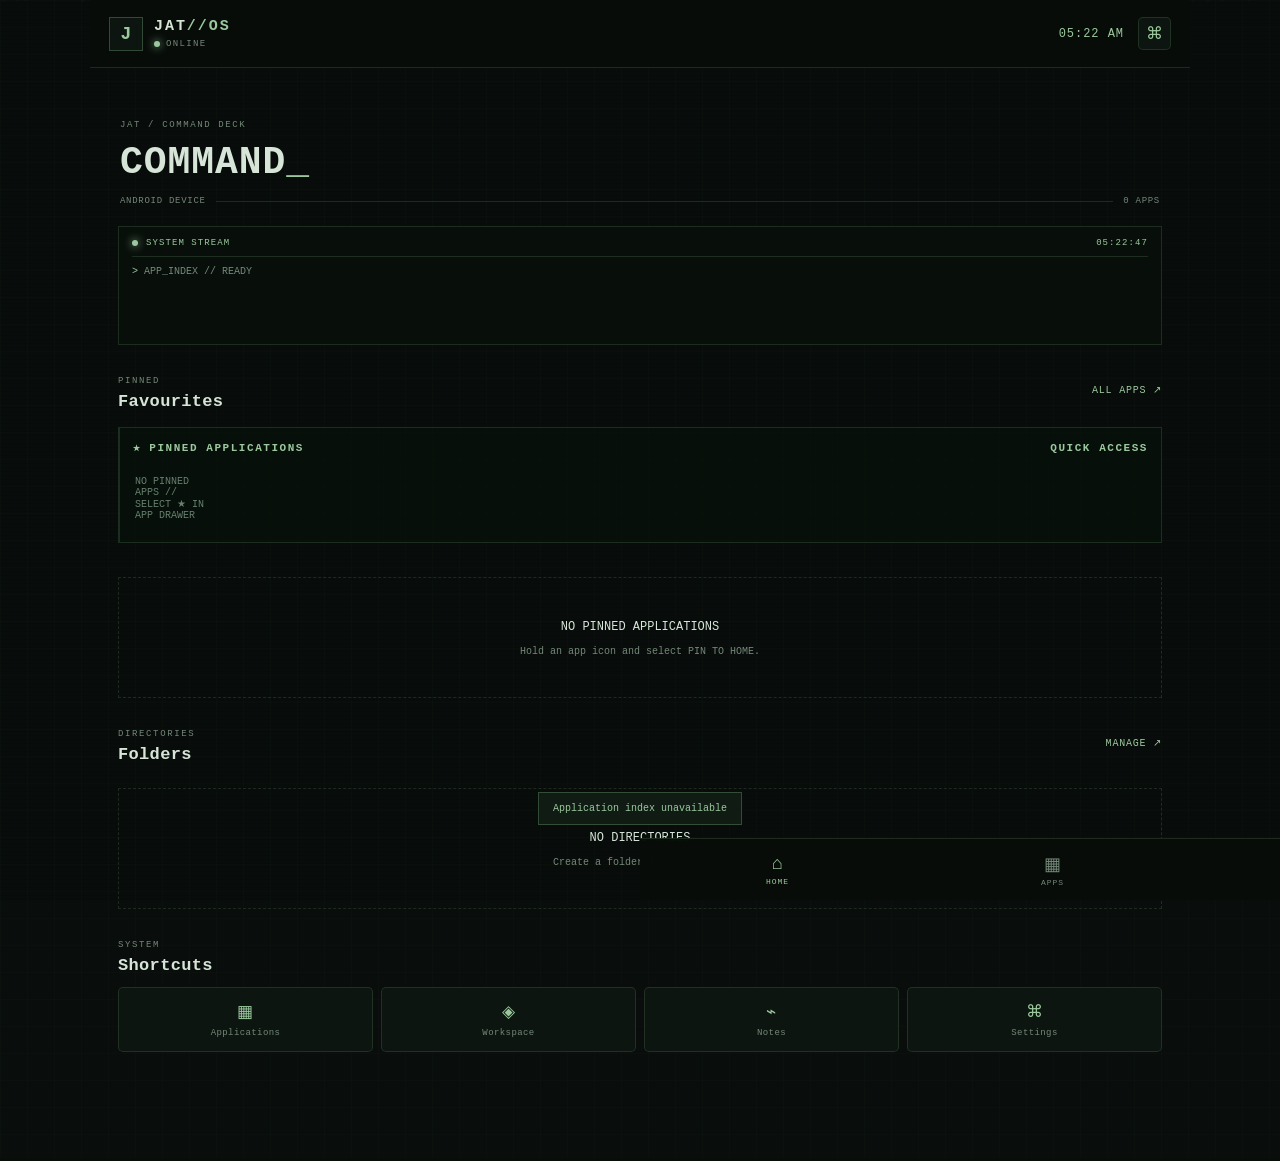
<file: interface/index.html>
<!DOCTYPE html>
<html lang="en">
<head>
<meta charset="UTF-8">
<meta name="viewport" content="width=device-width,initial-scale=1,maximum-scale=1,user-scalable=no">
<meta name="theme-color" content="#080d0a">
<title>JAT OS</title>
<link rel="stylesheet" href="style.css">
</head>
<body>
<canvas id="matrix"></canvas>
<div class="scanlines"></div>

<div id="app">
    <header class="topbar boot-target">
        <div class="brand">
            <div class="brand-mark">J</div>
            <div class="brand-copy">
                <div class="brand-name">JAT<span>//OS</span></div>
                <div class="brand-status"><i></i><span>ONLINE</span></div>
            </div>
        </div>
        <div class="top-actions">
            <div id="clock" class="clock">--:--</div>
            <button class="icon-button" onclick="deviceSettings()" aria-label="Android settings">⌘</button>
        </div>
    </header>

    <main id="mainContent">
        <section id="homeScreen" class="screen active">
            <div class="hero boot-target">
                <div class="eyebrow">JAT / COMMAND DECK</div>
                <h1>COMMAND<span class="accent">_</span></h1>
                <div class="system-line">
                    <span id="deviceName">ANDROID DEVICE</span>
                    <span class="line"></span>
                    <span id="appCount">INDEXING</span>
                </div>
            </div>

            <section class="terminal-panel boot-target">
                <div class="terminal-head">
                    <span><i class="live-dot"></i> SYSTEM STREAM</span>
                    <span id="streamClock">00:00:00</span>
                </div>
                <div id="systemStream" class="terminal-stream"></div>
            </section>

            <div class="section-heading boot-target">
                <div>
                    <span class="eyebrow">PINNED</span>
                    <h2>Favourites</h2>
                </div>
                <button class="text-button" onclick="showScreen('applicationsScreen')">ALL APPS ↗</button>
            </div>
            <div id="favourites" class="app-grid favourite-grid boot-target"></div>

            <div class="section-heading boot-target">
                <div>
                    <span class="eyebrow">DIRECTORIES</span>
                    <h2>Folders</h2>
                </div>
                <button class="text-button" onclick="showScreen('customizeScreen')">MANAGE ↗</button>
            </div>
            <div id="homeFolders" class="folder-grid boot-target"></div>

            <div class="section-heading boot-target">
                <div>
                    <span class="eyebrow">SYSTEM</span>
                    <h2>Shortcuts</h2>
                </div>
            </div>
            <div class="shortcut-grid boot-target">
                <button class="shortcut" onclick="showScreen('applicationsScreen')">
                    <span>▦</span>Applications
                </button>
                <button class="shortcut" onclick="showScreen('customizeScreen')">
                    <span>◈</span>Workspace
                </button>
                <button class="shortcut" onclick="showScreen('notesScreen')">
                    <span>⌁</span>Notes
                </button>
                <button class="shortcut" onclick="deviceSettings()">
                    <span>⌘</span>Settings
                </button>
            </div>
        </section>

        <section id="applicationsScreen" class="screen">
            <div class="page-heading boot-target">
                <div class="eyebrow">APPLICATION INDEX / 01</div>
                <h1>Applications<span class="accent">.</span></h1>
            </div>

            <div class="search-wrap boot-target">
                <span>⌕</span>
                <input id="appSearch" type="search" placeholder="Search applications..." autocomplete="off">
                <button onclick="clearSearch()" aria-label="Clear search">×</button>
            </div>

            <div class="app-toolbar boot-target">
                <span id="appTotal">0 APPLICATIONS</span>
                <select id="sortOrder" onchange="renderApps()">
                    <option value="az">A–Z</option>
                    <option value="za">Z–A</option>
                </select>
            </div>

            <div id="categoryFilters" class="category-filters boot-target"></div>
            <div id="allApps" class="app-grid boot-target"></div>

            <div id="emptyApps" class="empty-state" hidden>
                <span>⌕</span>
                <h3>NO MATCHES</h3>
                <p>Try another search or category.</p>
            </div>
        </section>

        <section id="customizeScreen" class="screen">
            <div class="page-heading boot-target">
                <div class="eyebrow">SYSTEM CONFIGURATION / 02</div>
                <h1>Workspace<span class="accent">.</span></h1>
            </div>

            <div class="settings-panel boot-target">
                <div class="panel-title">APP DRAWER</div>

                <div class="setting-row">
                    <div><strong>Grid columns</strong><small>Applications per row</small></div>
                    <select id="gridColumns" onchange="saveAppearance()">
                        <option value="3">3</option>
                        <option value="4">4</option>
                        <option value="5">5</option>
                        <option value="6">6</option>
                    </select>
                </div>

                <div class="setting-row">
                    <div><strong>Icon scale</strong><small>Application icon size</small></div>
                    <select id="iconSize" onchange="saveAppearance()">
                        <option value="small">Small</option>
                        <option value="medium">Medium</option>
                        <option value="large">Large</option>
                    </select>
                </div>

                <div class="setting-row">
                    <div><strong>App labels</strong><small>Display names below icons</small></div>
                    <label class="switch"><input id="showLabels" type="checkbox" checked onchange="saveAppearance()"><span></span></label>
                </div>

                <div class="setting-row">
                    <div><strong>Show hidden apps</strong><small>Include hidden applications in drawer</small></div>
                    <label class="switch"><input id="showHidden" type="checkbox" onchange="renderApps()"><span></span></label>
                </div>

                <div class="setting-row">
                    <div><strong>Colour environment</strong><small>Interface palette</small></div>
                    <select id="themeMode" onchange="saveAppearance()">
                        <option value="hacker">Terminal green</option>
                        <option value="eye">Warm low-glare</option>
                        <option value="midnight">Deep green</option>
                    </select>
                </div>

                <div class="setting-row">
                    <div><strong>Ambient animation</strong><small>Background character stream</small></div>
                    <label class="switch"><input id="animations" type="checkbox" checked onchange="saveAppearance()"><span></span></label>
                </div>
            </div>

            <div class="settings-panel boot-target">
                <div class="panel-title">DIRECTORY CONTROL</div>
                <div class="folder-create">
                    <input id="newFolderName" maxlength="26" placeholder="New folder name..." autocomplete="off">
                    <select id="newFolderColor" aria-label="Folder colour">
                        <option value="green">GREEN</option>
                        <option value="amber">AMBER</option>
                        <option value="blue">BLUE</option>
                        <option value="red">RED</option>
                    </select>
                    <button class="action-button" onclick="createFolder()">CREATE</button>
                </div>
                <div class="setting-row">
                    <div><strong>Folder layout</strong><small>Opened folder arrangement</small></div>
                    <select id="folderLayout" onchange="saveAppearance()">
                        <option value="grid">Grid</option>
                        <option value="list">List</option>
                    </select>
                </div>
                <div id="managedFolders" class="managed-folders"></div>
            </div>

            <div class="settings-panel boot-target">
                <div class="panel-title">SYSTEM</div>
                <button class="wide-action" onclick="refreshApps()">↻ REBUILD APPLICATION INDEX</button>
                <button class="wide-action danger-action" onclick="resetAppearance()">RESET APPEARANCE</button>
            </div>
        </section>

        <section id="notesScreen" class="screen">
            <div class="page-heading boot-target">
                <div class="eyebrow">PERSONAL DATA / 03</div>
                <h1>Notes<span class="accent">.</span></h1>
            </div>
            <textarea id="notesArea" placeholder="Write something..."></textarea>
            <div id="noteStatus" class="note-status">READY</div>
        </section>
    </main>

    <nav class="bottom-nav boot-target">
        <button class="nav-item active" data-screen="homeScreen" onclick="showScreen('homeScreen')">
            <span>⌂</span><small>HOME</small>
        </button>
        <button class="nav-item" data-screen="applicationsScreen" onclick="showScreen('applicationsScreen')">
            <span>▦</span><small>APPS</small>
        </button>
        <button class="nav-item" data-screen="customizeScreen" onclick="showScreen('customizeScreen')">
            <span>◈</span><small>SETUP</small>
        </button>
        <button class="nav-item" data-screen="notesScreen" onclick="showScreen('notesScreen')">
            <span>⌁</span><small>NOTES</small>
        </button>
    </nav>
</div>

<div id="folderModal" class="overlay" hidden>
    <div class="folder-window">
        <div class="modal-head">
            <div>
                <div class="eyebrow">DIRECTORY / OPEN</div>
                <h2 id="folderModalTitle">FOLDER</h2>
            </div>
            <button class="close-button" onclick="closeFolder()">×</button>
        </div>
        <div class="folder-meta" id="folderMeta">ROOT / DIRECTORY</div>
        <div id="folderModalApps" class="app-grid folder-modal-grid"></div>
        <div id="folderModalEmpty" class="empty-state" hidden>THIS DIRECTORY IS EMPTY</div>
    </div>
</div>

<div id="contextOverlay" class="context-overlay" hidden>
    <div id="contextMenu" class="context-menu"></div>
</div>

<div id="toast" class="toast"></div>

<script src="app.js"></script>
</body>
</html>
</file>
<file: interface/style.css>
:root {
    --bg:#080d0a;
    --panel:#0d1510;
    --panel2:#101b14;
    --line:rgba(119,174,125,.19);
    --line2:rgba(119,174,125,.34);
    --text:#d6e5d8;
    --muted:#748879;
    --accent:#9bc99d;
    --accent2:#4d9a69;
    --amber:#c7a36b;
    --danger:#c46d65;
    --columns:4;
    --icon-size:42px;
    --nav-height:62px;
    font-family:Arial,Helvetica,sans-serif;
}
* { box-sizing:border-box; -webkit-tap-highlight-color:transparent; }
html,body { margin:0; min-height:100%; background:var(--bg); color:var(--text); }
body { overflow-x:hidden; }
body.eye-comfort {
    --bg:#100f0b;
    --panel:#19160f;
    --panel2:#211c13;
    --line:rgba(196,159,104,.19);
    --line2:rgba(196,159,104,.34);
    --text:#e1d4bd;
    --muted:#9b886c;
    --accent:#d2b17d;
    --accent2:#9c7548;
    --amber:#e0b978;
}
body.midnight {
    --bg:#07110f;
    --panel:#0b1915;
    --panel2:#10221b;
    --line:rgba(93,190,145,.18);
    --line2:rgba(93,190,145,.34);
    --text:#d4e8df;
    --muted:#718e82;
    --accent:#81d6ae;
    --accent2:#45a982;
}
button,input,select,textarea { font:inherit; }
button { color:inherit; cursor:pointer; }
#matrix {
    position:fixed; inset:0; width:100%; height:100%;
    opacity:.075; pointer-events:none; z-index:0;
}
.scanlines {
    position:fixed; inset:0; pointer-events:none; z-index:1;
    opacity:.12;
    background:repeating-linear-gradient(
        to bottom,transparent 0px,transparent 3px,
        rgba(120,180,125,.035) 4px
    );
}
#app {
    position:relative; z-index:2; width:min(100%,1100px);
    min-height:100vh; margin:0 auto; padding-bottom:calc(var(--nav-height) + 20px);
}
.topbar {
    height:68px; display:flex; align-items:center; justify-content:space-between;
    padding:0 19px; border-bottom:1px solid var(--line);
    background:rgba(8,13,10,.94); position:sticky; top:0; z-index:20;
    backdrop-filter:blur(12px);
}
.brand { display:flex; align-items:center; gap:11px; }
.brand-mark {
    width:34px; height:34px; display:grid; place-items:center;
    border:1px solid var(--line2); color:var(--accent);
    font:700 18px monospace; background:var(--panel);
}
.brand-name { font:700 15px monospace; letter-spacing:.13em; }
.brand-name span { color:var(--accent); }
.brand-status {
    display:flex; align-items:center; gap:6px; margin-top:4px;
    color:var(--muted); font:9px monospace; letter-spacing:.15em;
}
.brand-status i,.live-dot {
    width:6px; height:6px; border-radius:50%; display:inline-block;
    background:var(--accent); box-shadow:0 0 8px var(--accent);
}
.top-actions { display:flex; align-items:center; gap:14px; }
.clock { color:var(--accent); font:12px monospace; letter-spacing:.08em; }
.icon-button {
    width:33px; height:33px; border:1px solid var(--line);
    background:var(--panel); color:var(--accent); font-size:17px;
}
main { padding:18px 18px 24px; }
.screen { display:none; }
.screen.active { display:block; }
.hero { padding:22px 2px 20px; }
.eyebrow {
    color:var(--muted); font:9px monospace; letter-spacing:.18em;
}
.hero h1,.page-heading h1 {
    margin:11px 0 12px; font:700 clamp(25px,5vw,38px) monospace;
    letter-spacing:.025em; color:var(--text);
}
.accent { color:var(--accent); }
.system-line {
    display:flex; align-items:center; gap:10px;
    color:var(--muted); font:9px monospace; letter-spacing:.08em;
}
.system-line .line { height:1px; flex:1; background:var(--line); }
.terminal-panel {
    border:1px solid var(--line); background:rgba(9,17,12,.82);
    padding:11px 13px; margin:0 0 24px;
}
.terminal-head {
    display:flex; justify-content:space-between; align-items:center;
    color:var(--accent); font:9px monospace; letter-spacing:.12em;
    padding-bottom:8px; border-bottom:1px solid var(--line);
}
.terminal-head span:first-child { display:flex; align-items:center; gap:8px; }
.terminal-stream {
    height:76px; overflow:hidden; padding-top:7px;
    color:var(--muted); font:10px/1.65 monospace;
}
.stream-line { white-space:nowrap; animation:streamIn .3s ease both; }
.stream-line::before { content:"> "; color:var(--accent); }
@keyframes streamIn { from {opacity:0;transform:translateX(-4px)} to {opacity:1;transform:none} }
.section-heading {
    display:flex; align-items:center; justify-content:space-between;
    gap:12px; margin:24px 0 12px;
}
.section-heading h2 {
    margin:5px 0 0; font:600 17px monospace; letter-spacing:.02em;
}
.text-button {
    border:0; background:none; color:var(--accent);
    font:10px monospace; letter-spacing:.08em; padding:8px 0;
}
.app-grid {
    display:grid; grid-template-columns:repeat(var(--columns),minmax(0,1fr));
    gap:9px; align-items:stretch;
}
.app-card {
    min-width:0; min-height:91px; padding:10px 4px 8px;
    border:1px solid var(--line); border-radius:4px;
    background:linear-gradient(145deg,rgba(17,29,20,.95),rgba(9,15,11,.95));
    display:flex; flex-direction:column; justify-content:center;
    align-items:center; gap:7px; position:relative; overflow:hidden;
    touch-action:pan-y; user-select:none;
}
.app-card:active { background:var(--panel2); border-color:var(--line2); }
.app-icon {
    width:var(--icon-size); height:var(--icon-size);
    object-fit:contain; image-rendering:auto;
}
.app-fallback {
    width:var(--icon-size); height:var(--icon-size);
    display:grid; place-items:center; color:var(--accent);
    background:var(--panel2); border:1px solid var(--line);
    font:17px monospace;
}
.app-name {
    max-width:100%; color:var(--text); font:10px/1.3 monospace;
    text-align:center; overflow:hidden; text-overflow:ellipsis;
    white-space:nowrap; padding:0 3px;
}
body.hide-labels .app-name { display:none; }
body.size-small { --icon-size:32px; }
body.size-medium { --icon-size:42px; }
body.size-large { --icon-size:50px; }
.favourite-grid { grid-template-columns:repeat(auto-fill,minmax(76px,1fr)); }
.favourite-grid .app-card { min-height:80px; }
.folder-grid {
    display:grid; grid-template-columns:repeat(auto-fill,minmax(145px,1fr));
    gap:9px;
}
.folder-card {
    min-width:0; padding:13px; text-align:left;
    border:1px solid var(--line); border-left:2px solid var(--folder-color,var(--accent));
    background:var(--panel); display:flex; flex-direction:column; gap:9px;
    border-radius:3px;
}
.folder-card-top { display:flex; align-items:center; justify-content:space-between; }
.folder-symbol { color:var(--folder-color,var(--accent)); font:20px monospace; }
.folder-count { color:var(--muted); font:8px monospace; }
.folder-card-name { color:var(--text); font:12px monospace; overflow:hidden;text-overflow:ellipsis;white-space:nowrap; }
.folder-preview { display:flex; align-items:center; min-height:23px; }
.folder-preview img { width:21px;height:21px;object-fit:contain;margin-right:4px; }
.shortcut-grid { display:grid; grid-template-columns:repeat(4,minmax(0,1fr)); gap:8px; }
.shortcut {
    min-height:65px; display:flex; flex-direction:column; align-items:center;
    justify-content:center; gap:6px; background:var(--panel);
    border:1px solid var(--line); color:var(--muted);
    font:9px monospace;
}
.shortcut span { color:var(--accent); font-size:17px; }
.page-heading { padding:18px 1px 13px; }
.page-heading h1 { margin-bottom:0; }
.search-wrap {
    display:flex; align-items:center; gap:9px; padding:0 12px;
    height:43px; background:var(--panel); border:1px solid var(--line);
    margin:8px 0 13px;
}
.search-wrap>span { color:var(--accent); font:20px monospace; }
.search-wrap input {
    min-width:0; flex:1; border:0; outline:0; color:var(--text);
    background:transparent; font:11px monospace;
}
.search-wrap input::placeholder { color:var(--muted); }
.search-wrap button {
    border:0; background:none; color:var(--muted); font-size:19px;
}
.app-toolbar { display:flex; justify-content:space-between; align-items:center; margin:8px 0; }
.app-toolbar span { color:var(--muted); font:9px monospace; letter-spacing:.1em; }
select,input,textarea {
    color:var(--text); background:var(--panel);
    border:1px solid var(--line); border-radius:2px;
}
.app-toolbar select { padding:6px 8px; font:10px monospace; }
.category-filters {
    display:flex; gap:7px; overflow-x:auto; padding:7px 0 13px;
    scrollbar-width:none;
}
.category-filters::-webkit-scrollbar { display:none; }
.category-chip {
    flex:0 0 auto; padding:7px 10px; border:1px solid var(--line);
    background:var(--panel); color:var(--muted); font:9px monospace;
}
.category-chip.active {
    color:var(--accent); border-color:var(--line2);
    background:var(--panel2);
}
.empty-state {
    padding:30px 12px; text-align:center; color:var(--muted);
    border:1px dashed var(--line); margin-top:12px;
}
.empty-state span { color:var(--accent); font-size:22px; }
.empty-state h3 { font:12px monospace; color:var(--text); }
.empty-state p { font:10px monospace; }
.settings-panel {
    border:1px solid var(--line); background:rgba(12,20,14,.92);
    margin:12px 0; padding:13px;
}
.panel-title {
    color:var(--accent); font:10px monospace; letter-spacing:.14em;
    padding-bottom:10px; border-bottom:1px solid var(--line);
}
.setting-row {
    min-height:54px; display:flex; align-items:center;
    justify-content:space-between; gap:12px; border-bottom:1px solid var(--line);
}
.setting-row:last-child { border-bottom:0; }
.setting-row strong { display:block; color:var(--text); font:11px monospace; }
.setting-row small { display:block; margin-top:4px; color:var(--muted); font:9px monospace; }
.setting-row select { padding:7px 8px; font:10px monospace; max-width:125px; }
.switch { position:relative; width:35px; height:19px; flex:0 0 auto; }
.switch input { opacity:0; width:0;height:0; }
.switch span {
    position:absolute; inset:0; background:#18231b; border:1px solid var(--line2);
}
.switch span::before {
    content:""; position:absolute; width:11px;height:11px;left:3px;top:3px;
    background:var(--muted); transition:.2s;
}
.switch input:checked+span::before { transform:translateX(15px); background:var(--accent); }
.folder-create { display:flex; gap:6px; padding:12px 0; }
.folder-create input { flex:1; min-width:0; padding:10px; font:10px monospace; }
.folder-create select { width:77px; padding:6px 3px; font:9px monospace; }
.action-button {
    border:1px solid var(--line2); background:var(--panel2);
    color:var(--accent); padding:0 12px; font:10px monospace;
}
.managed-folders { display:flex; flex-direction:column; }
.managed-folder-row {
    display:grid; grid-template-columns:minmax(0,1fr) auto auto;
    align-items:center; gap:8px; padding:9px 0; border-bottom:1px solid var(--line);
}
.managed-folder-row input {
    min-width:0; width:100%; padding:7px; font:10px monospace;
}
.managed-folder-row select { width:72px; padding:6px 3px; font:9px monospace; }
.managed-folder-row button {
    border:1px solid var(--line); background:transparent;
    color:var(--danger); padding:7px; font:9px monospace;
}
.wide-action {
    display:block; width:100%; margin-top:9px; padding:11px;
    text-align:left; color:var(--accent); background:var(--panel);
    border:1px solid var(--line); font:10px monospace;
}
.danger-action { color:var(--danger); }
#notesArea {
    display:block; width:100%; min-height:260px; resize:vertical;
    padding:13px; outline:none; font:12px/1.7 monospace;
}
.note-status { padding:8px 2px; color:var(--muted); font:9px monospace; }
.bottom-nav {
    position:fixed; z-index:30; bottom:0; left:50%; transform:translateX(-50%);
    width:min(100%,1100px); height:var(--nav-height);
    display:grid; grid-template-columns:repeat(4,1fr);
    background:rgba(8,13,10,.97); border-top:1px solid var(--line);
    backdrop-filter:blur(12px);
    padding-bottom:env(safe-area-inset-bottom);
}
.nav-item {
    border:0; background:transparent; color:var(--muted);
    display:flex; flex-direction:column; justify-content:center;
    align-items:center; gap:3px;
}
.nav-item span { font-size:18px; }
.nav-item small { font:8px monospace; letter-spacing:.12em; }
.nav-item.active { color:var(--accent); }
.overlay {
    position:fixed; inset:0; z-index:70; background:rgba(0,0,0,.76);
    display:flex; align-items:center; justify-content:center; padding:16px;
}
.overlay[hidden] { display:none; }
.folder-window {
    width:min(100%,620px); max-height:82vh; overflow:auto;
    background:var(--bg); border:1px solid var(--line2);
    padding:16px; box-shadow:0 15px 60px rgba(0,0,0,.5);
}
.modal-head { display:flex; align-items:center; justify-content:space-between; }
.modal-head h2 { margin:7px 0; color:var(--accent); font:16px monospace; }
.close-button {
    width:31px;height:31px;border:1px solid var(--line);
    background:var(--panel); color:var(--text); font-size:19px;
}
.folder-meta {
    padding:10px 0; margin:7px 0 14px; border-bottom:1px solid var(--line);
    color:var(--muted); font:9px monospace;
}
.folder-modal-grid { grid-template-columns:repeat(auto-fill,minmax(75px,1fr)); }
.folder-modal-grid.list-mode { grid-template-columns:1fr; }
.folder-modal-grid.list-mode .app-card {
    min-height:55px; flex-direction:row; justify-content:flex-start;
    padding:8px 12px;
}
.folder-modal-grid.list-mode .app-name { text-align:left; }
.context-overlay {
    position:fixed; inset:0; z-index:90; background:rgba(0,0,0,.16);
}
.context-overlay[hidden] { display:none; }
.context-menu {
    position:absolute; width:min(235px,calc(100vw - 24px));
    max-height:75vh; overflow:auto; padding:6px;
    background:#0c1510; border:1px solid var(--line2);
    box-shadow:0 12px 35px rgba(0,0,0,.55);
}
.context-title {
    padding:9px 9px 10px; color:var(--accent);
    border-bottom:1px solid var(--line); font:10px monospace;
    overflow:hidden;text-overflow:ellipsis;white-space:nowrap;
}
.context-action {
    width:100%; display:flex; align-items:center; justify-content:space-between;
    padding:11px 9px; border:0; border-bottom:1px solid rgba(120,170,120,.09);
    background:transparent; color:var(--text); text-align:left;
    font:10px monospace;
}
.context-action:active { background:var(--panel2); }
.context-action.danger { color:var(--danger); }
.context-submenu {
    padding:5px; background:#101c14; border:1px solid var(--line);
}
.context-submenu button {
    display:block; width:100%; text-align:left; padding:9px;
    border:0; background:transparent; color:var(--muted); font:10px monospace;
}
.toast {
    position:fixed; z-index:120; bottom:calc(var(--nav-height) + 13px);
    left:50%; transform:translate(-50%,10px); opacity:0;
    pointer-events:none; padding:10px 14px; max-width:90vw;
    background:#101b14; border:1px solid var(--line2);
    color:var(--accent); font:10px monospace; text-align:center;
    transition:.2s;
}
.toast.show { opacity:1; transform:translate(-50%,0); }
.boot-target { opacity:1; transform:none; filter:none; }
.boot-target.boot-hidden {
    opacity:0; transform:translateY(7px); filter:blur(1.5px);
}
.boot-target.boot-visible {
    opacity:1; transform:translateY(0); filter:blur(0);
    transition:opacity 1.1s ease,transform 1.1s ease,filter 1.1s ease;
}
@media (min-width:700px) {
    main { padding:24px 28px; }
    .app-grid { gap:12px; }
    .app-card { min-height:105px; }
    .hero { padding-top:28px; }
}
@media (max-width:390px) {
    main { padding-left:12px; padding-right:12px; }
    .shortcut-grid { grid-template-columns:repeat(2,1fr); }
    .folder-create { flex-wrap:wrap; }
    .folder-create input { flex-basis:100%; }
}


/* JAT OS HACKER REFINEMENT */
:root {
  --jat-hacker-bg: #090d0b;
  --jat-hacker-panel: #0d1511;
  --jat-hacker-panel-2: #101b15;
  --jat-hacker-line: rgba(113, 175, 125, .19);
  --jat-hacker-green: #9bc99d;
  --jat-hacker-dim: #66816d;
  --jat-hacker-amber: #c6a36b;
}

body {
  background-color: var(--jat-hacker-bg) !important;
  background-image:
    linear-gradient(rgba(99,150,105,.025) 1px, transparent 1px),
    linear-gradient(90deg, rgba(99,150,105,.025) 1px, transparent 1px) !important;
  background-size: 27px 27px !important;
}

.card, .panel, .folder-card, .app-card,
section, aside, .dashboard, .main-content {
  border-color: var(--jat-hacker-line) !important;
  box-shadow: none !important;
}

button, .button, .app-card, .folder-card {
  border-radius: 5px !important;
}

button {
  letter-spacing: .045em;
}

.jat-favourites {
  margin: 16px 0 22px;
  padding: 13px;
  border: 1px solid var(--jat-hacker-line);
  border-left: 2px solid var(--jat-hacker-green);
  background: rgba(8,17,11,.78);
}

.jat-favourites-head {
  display: flex;
  align-items: center;
  justify-content: space-between;
  gap: 10px;
  margin-bottom: 12px;
  color: var(--jat-hacker-green);
  font: 600 11px/1.4 monospace;
  letter-spacing: .14em;
  text-transform: uppercase;
}

.jat-favourites-grid {
  display: grid;
  grid-template-columns: repeat(auto-fill, minmax(76px, 1fr));
  gap: 9px;
}

.jat-favourite-tile {
  min-width: 0;
  display: flex;
  flex-direction: column;
  align-items: center;
  gap: 7px;
  padding: 10px 5px;
  color: var(--jat-hacker-green);
  background: rgba(110,170,120,.045);
  border: 1px solid var(--jat-hacker-line);
  border-radius: 4px;
  font: 11px monospace;
  overflow: hidden;
}

.jat-favourite-tile img {
  width: 34px;
  height: 34px;
  object-fit: contain;
}

.jat-favourite-tile span {
  max-width: 100%;
  overflow: hidden;
  text-overflow: ellipsis;
  white-space: nowrap;
}

.jat-favourite-star {
  position: absolute;
  top: 5px;
  right: 5px;
  z-index: 8;
  width: 28px;
  height: 28px;
  padding: 0;
  border: 1px solid var(--jat-hacker-line);
  border-radius: 3px !important;
  background: #0b130e;
  color: #6d8871;
  font-size: 17px;
  line-height: 1;
}

.jat-favourite-star.active {
  color: #d1b16e;
  border-color: rgba(209,177,110,.5);
  text-shadow: 0 0 9px rgba(209,177,110,.4);
}

.jat-favourite-anchor {
  position: relative;
}

.jat-startup-hidden {
  opacity: 0 !important;
  transform: translateY(7px);
  filter: brightness(.5) blur(1.5px);
}

.jat-startup-visible {
  opacity: 1 !important;
  transform: translateY(0);
  filter: brightness(1) blur(0);
  transition: opacity 1.15s ease, transform 1.15s ease, filter 1.15s ease;
}

.jat-system-stream {
  color: var(--jat-hacker-dim);
  font: 10px/1.65 monospace;
  letter-spacing: .06em;
  overflow: hidden;
}

.jat-system-stream-line {
  opacity: .75;
  animation: jatStreamIn .65s ease both;
}

@keyframes jatStreamIn {
  from { opacity: 0; transform: translateX(-5px); }
  to { opacity: .75; transform: translateX(0); }
}
</file>
